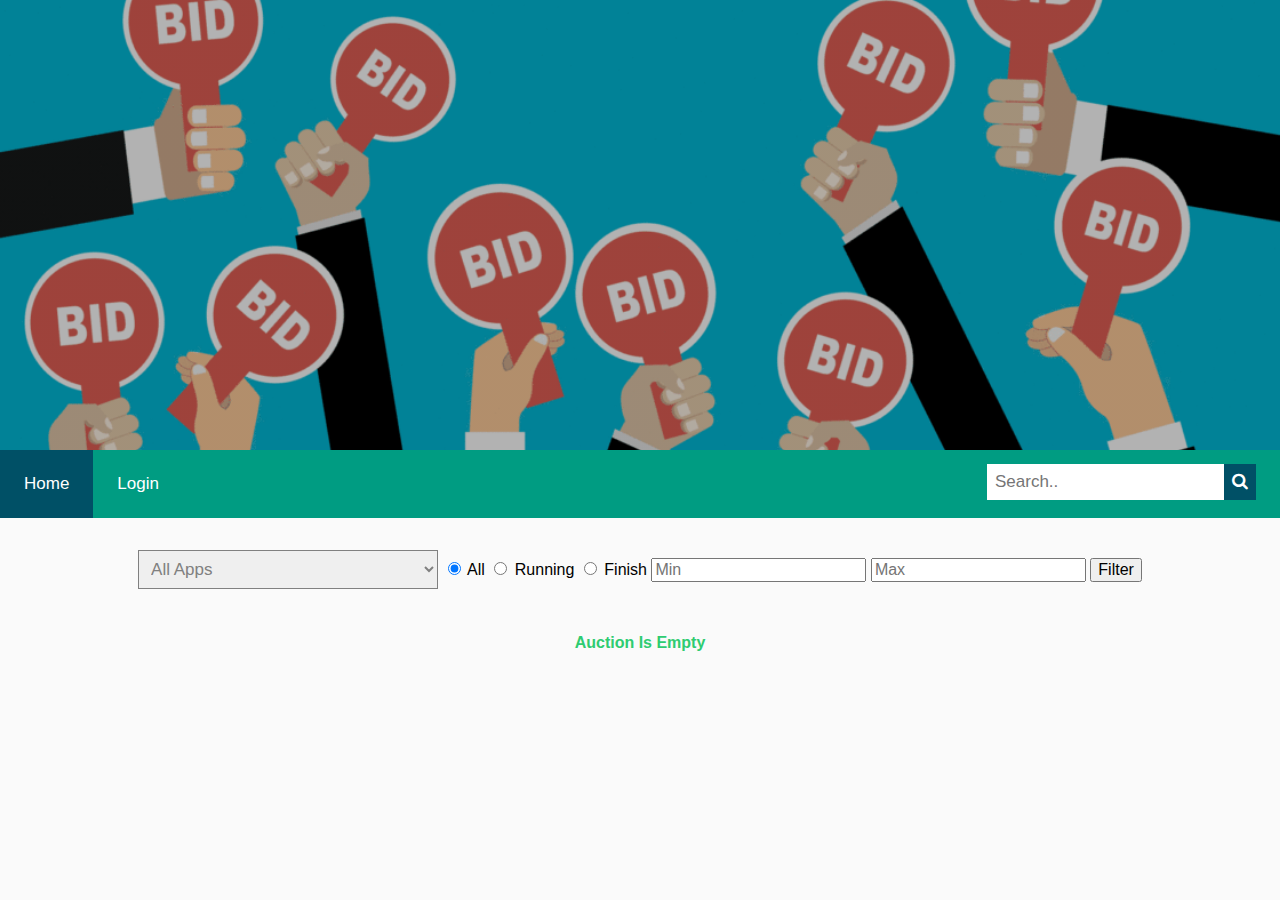
<file: index.html>
<!DOCTYPE html>
<html lang="en">

<head>
    <meta charset="UTF-8">
    <title>Saxion Auction site</title>
    <link rel="stylesheet" href="public/styles.css">
    <link rel="stylesheet" href="https://cdnjs.cloudflare.com/ajax/libs/font-awesome/4.7.0/css/font-awesome.min.css">
</head>

<body>

    <header>
        <div class="banner_image"></div>
    </header>
    <!-- Don't forget to only show the options you are allowed to see-->
    <nav class="auction_nav">
        <a class="active" href="index.html">Home</a>
        <a href="bids.html" id="user_login_bids">My bids</a>
        <a href="administration.html" id="admin_login_bids">Administration</a>
        <a href="login.html" id="loginHrefId">Login</a>
        <a href="#" id="logoutId">Logout</a>
        <div class="search-container">
            <form action="/">
                <input type="text" placeholder="Search.." name="search">
                <button type="submit"><i class="fa fa-search"></i></button>
            </form>
        </div>
    </nav>
    <main>
        <div class="row">
            <p>
                <!--        Make-->
                <select name="app_type_auc" id="app_type_auc" style="width: 300px;">
                    <option selected="" value="all">All Apps</option>
                    <option value="Mobile">Mobile</option>
                    <option value="Desktop">Desktop</option>
                    <option value="Web">Web</option>
                   
                </select>

                <!--        Status-->
                <input type="radio" name="ended" value="all" checked="">
                <label>All</label>
                <input type="radio" name="ended" value="true">
                <label>Running</label>
                <input type="radio" name="ended" value="false">
                <label>Finish</label>
                <!--        Price-->
                <input class="price_box" type="number" id="over" name="over" value="" placeholder="Min" min="0">
                <input class="price_box" type="number" id="under" name="under" value="" placeholder="Max" min="0">
                <button class="btn" onclick="filterButton()">Filter</button>
            </p>
        </div>
        <div class="row" id="auctionCards">
            <h2 id="EmptyAuction" style="display: none;"></h2>
        </div>
    </main>

    <script src="public/js/authLogin.js"></script>

    <script>
        const request = new XMLHttpRequest();
        var auc_dd;
        var filterAuctions;

        function loadAuctions(auc_d) {
            auc_dd = auc_d

            document.getElementById('auctionCards')
                // console.log('auction data', auc_d)
            auc_d.forEach((a) => {
                // console.log(a.a_name)
                let atype = a.a_type
                let aucname = a.a_name
                let aucdesc = a.desc
                let aucprice = a.a_price
                let auc_id = a.auc_id
                let e_time = a.e_time
                let e_date = a.e_date
                let img_urls = a.img_urls

                var leftDate = new Date(e_time + " " + e_date)
                var now = new Date().getTime()
                var gap = leftDate - now
                var endTime = {
                    second: Math.floor((gap % (1000 * 60)) / 1000),
                    minute: Math.floor((gap % (1000 * 60 * 60)) / (1000 * 60)),
                    hour: Math.floor((gap % (1000 * 60 * 60 * 24)) / (1000 * 60 * 60)),
                    day: Math.floor((gap / (1000 * 60 * 60 * 24))),
                }


                // console.log('Date Time ', endTime.second)

                var section = document.createElement("section");
                var a = document.createElement("a");
                var p = document.createElement("a");
                var div = document.createElement("div");
                var span1 = document.createElement("span");
                var span2 = document.createElement("span");
                var img = document.createElement('img');

                a.className = "auction_title";
                a.href = `auction.html?aun_name=${aucname}&auc_id=${auc_id}`;
                p.className = "auction_description";
                p.style = "padding:10px;"
                div.className = "auction_bid";
                div.style = "margin-top:10px;"
                span1.className = "auction_bid_price";
                span2.className = "auction_bid_time";
                img.className = "soft_pic";
                if (atype === 'Mobile') {
                    section.className = "auction_box all mobile"
                }
                if (atype === 'Desktop') {
                    section.className = "auction_box all desktop"
                }
                if (atype === 'Web') {
                    section.className = "auction_box all web"
                }
                img.src = img_urls

                a.appendChild(document.createTextNode(aucname))
                p.appendChild(document.createTextNode(aucdesc.slice(0, 100)));
                span1.appendChild(document.createTextNode(aucprice));
                span2.appendChild(document.createTextNode(`
                D : ${endTime.day},
                H : ${endTime.hour},
                M : ${endTime.minute},
                S : ${endTime.second}
                `));

                div.appendChild(span1)
                div.appendChild(span2)

                section.appendChild(a)
                section.appendChild(img)
                section.appendChild(p)
                section.appendChild(div)

                document.getElementById('auctionCards').appendChild(section)
            });
        }

        // function filterButton() {
        //     const app_type = document.getElementById('app_type_auc')
        //     const runnV = document.getElementsByName('ended');

        //     console.log(app_type.value)
        //     if (app_type.value === 'all' && runnV[0].checked) {
        //         document.querySelector(".all").style.display = 'none'
        //     }
        //     if (app_type.value === 'Mobile' && runnV[0].checked) {
        //         document.getQuerySelector('.mobile').style.display = 'none'
        //     }
        //     if (app_type.value === 'Desktop' && runnV[0].checked) {
        //         console.log(auc_dd.all_auctions.filter(d => d.a_type === 'Desktop'))
        //     }
        //     if (app_type.value === 'Web' && runnV[0].checked) {
        //         console.log(auc_dd.all_auctions.filter(d => d.a_type === 'Web'))
        //     }
        // }

        function createIndexPageAuctions() {
            request.addEventListener('readystatechange', () => {
                if (request.readyState === 4 && request.status === 302) {
                    document.getElementById('EmptyAuction').style.display = "none";
                    const auc_d = JSON.parse(request.responseText)
                    loadAuctions(auc_d.all_auctions)
                } else {
                    document.getElementById('EmptyAuction').style.display = "block";
                    document.getElementById('EmptyAuction').innerHTML = "Auction Is Empty";
                    document.getElementById('EmptyAuction').style.color = "#2ecc71"
                    document.getElementById('EmptyAuction').style.width = "100"
                    document.getElementById('EmptyAuction').style.fontWeight = "800"
                }
            })


            request.open('GET', 'https://web-api12.herokuapp.com/api/auctions', true)
                //Send the proper header information along with the request
            request.setRequestHeader('Content-type', 'application/json');

            request.send()
        }
        createIndexPageAuctions();
        var x = document.getElementsByClassName(".auction_box.all");
        console.log('Element Value', x)
    </script>
</body>

</html>
</file>
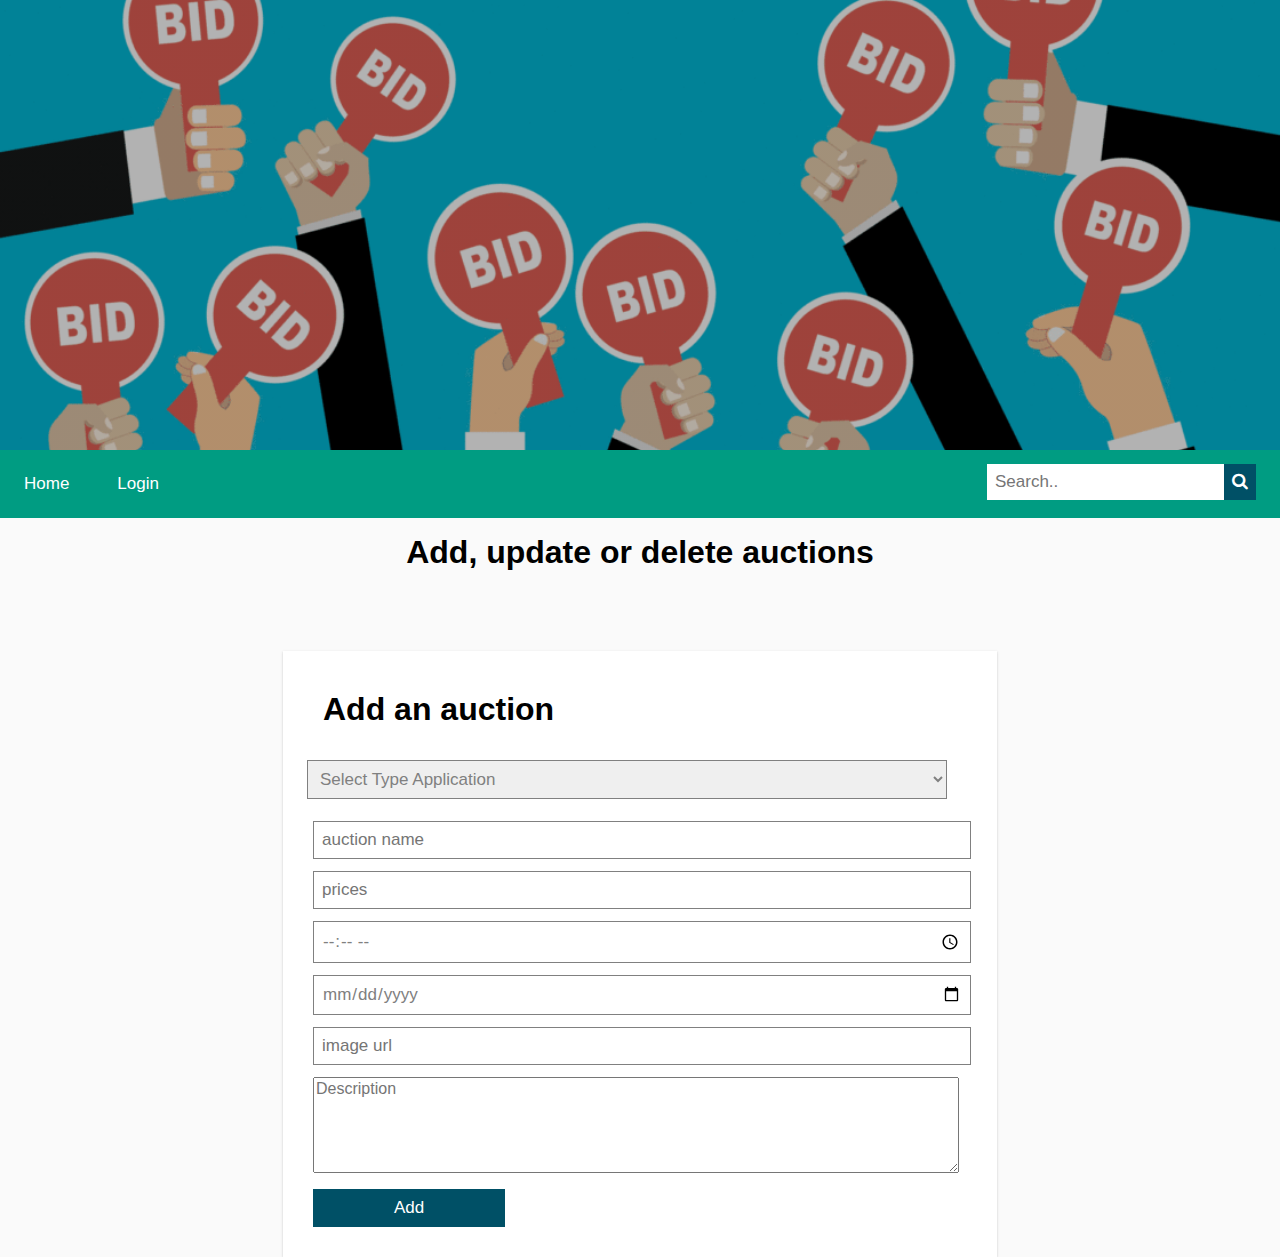
<file: administration.html>
<!DOCTYPE html>
<html lang="en">

<head>
    <meta charset="UTF-8">
    <title>Saxion Auction site</title>
    <link rel="stylesheet" href="public/styles.css">
    <link rel="stylesheet" href="https://cdnjs.cloudflare.com/ajax/libs/font-awesome/4.7.0/css/font-awesome.min.css">
</head>

<body>

    <header>
        <div class="banner_image"></div>
    </header>
    <!-- Don't forget to only show the options you are allowed to see-->
    <nav class="auction_nav">
        <!--        <img src="public/logo.svg"/>-->
        <a href="index.html">Home</a>
        <a href="bids.html" id="user_login_bids">My bids</a>
        <a href="administration.html" id="admin_login_bids">Administration</a>
        <a href="login.html" id="loginHrefId">Login</a>
        <a href="#" id="logoutId">Logout</a>
        <div class="search-container">
            <form action="/">
                <input type="text" placeholder="Search.." name="search">
                <button type="submit"><i class="fa fa-search"></i></button>
            </form>
        </div>
    </nav>
    <main>
        <div class="row">
            <h1 class="auction_title">Add, update or delete auctions</h1>
        </div>
        <div class="row">
            <table id="auctionList">

            </table>
        </div>
        <div class="row">
            <form class="login_form" method="method" action="#" style="padding-right: 50px;">
                <h1 class="auction_title">Add an auction</h1>
                <select name="a_type" id="a_type">
                    <option value="">Select Type Application</option>
                    <option>Mobile</option>
                    <option>Desktop</option>
                    <option>Web</option>
                </select>
                <span id="aucType"></span>
                <input type="text" placeholder="auction name" style="width: 100%; margin: 6px;" name="a_name" id="a_name" /><br>
                <span id="aucName"></span>
                <input type="text" placeholder="prices" style="width: 100%; margin: 6px;" name="a_price" id="a_price" /><br>
                <span id="aucPrice"></span>
                <input type="time" placeholder="End time" style="width: 100%; margin: 6px;" name="end_time" id="end_time" /><br>
                <span id="aucTime"></span>
                <input type="date" placeholder="End date" style="width: 100%; margin: 6px;" name="end_date" id="end_date" /><br>
                <span id="aucDate"></span>
                <input type="text" placeholder="image url" style="width: 100%; margin: 6px;" name="img_url" id="img_url" /><br>
                <span id="aucImgUrl"></span>
                <textarea placeholder="Description" style="width: 100%; margin: 6px;" name="desc" id="desc" cols="30" rows="5"></textarea><br>
                <span id="aucDesc"></span>
                <input type="submit" id="add_auctions" style="width: 30%; margin: 6px;" value="Add" />
                <span id="aucTextMessage"></span>
            </form>
        </div>
    </main>

    <script src="public/js/load_auctions.js"></script>
    <script src="public/js/authLogin.js"></script>
</body>

</html>
</file>
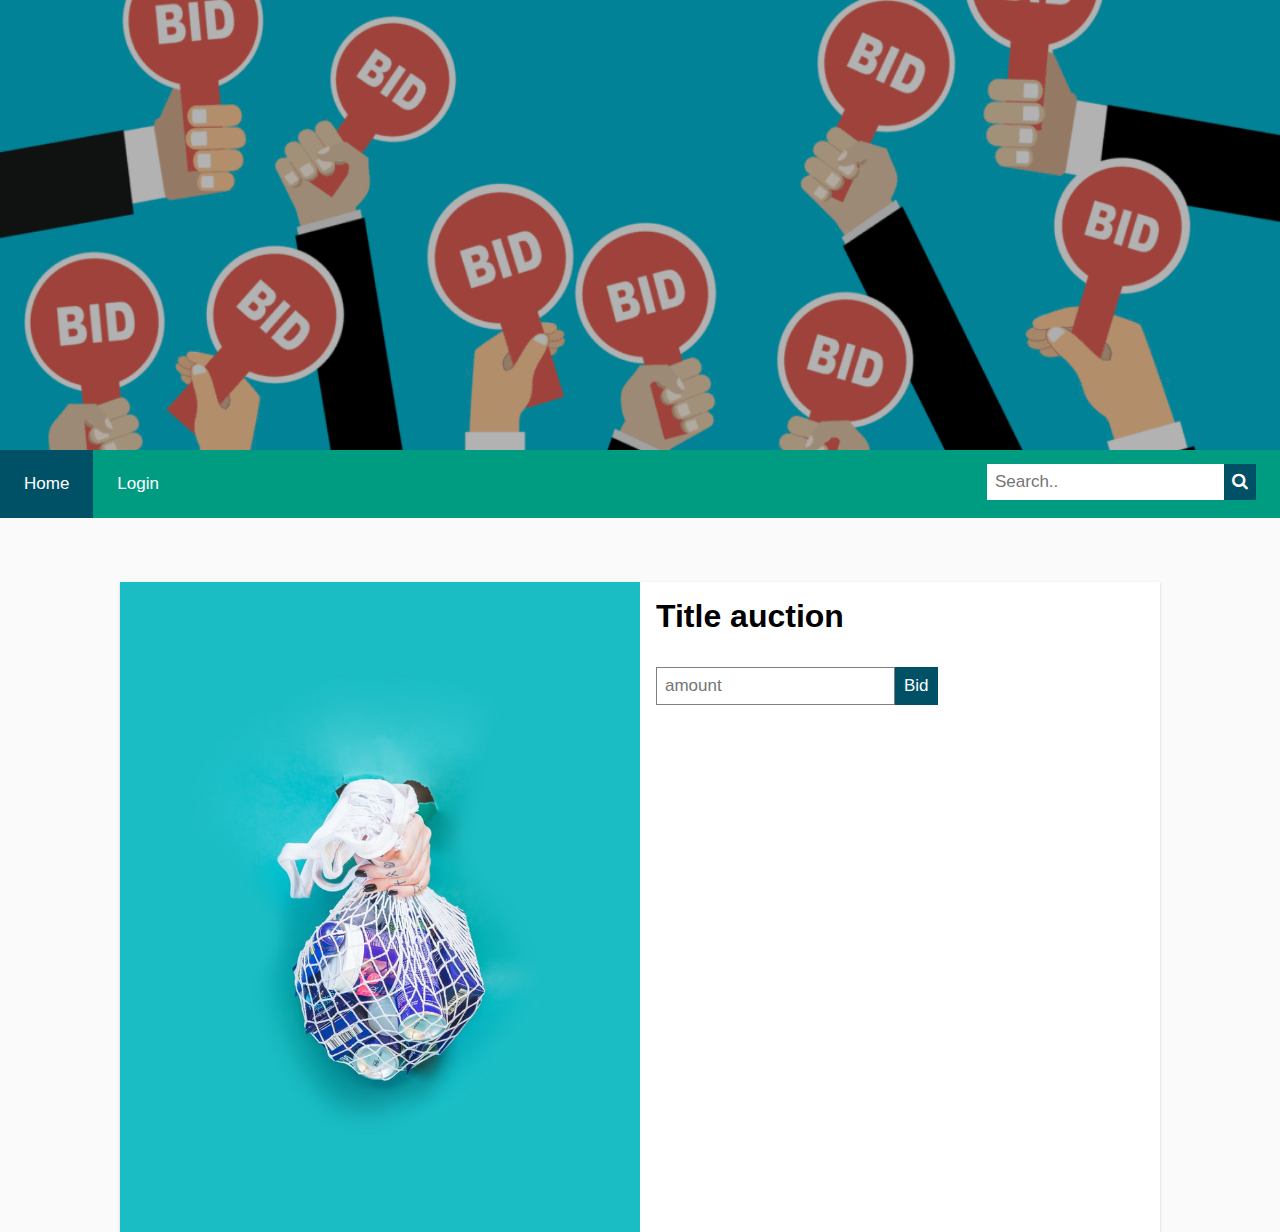
<file: auction.html>
<!DOCTYPE html>
<html lang="en">

<head>
    <meta charset="UTF-8">
    <title>Saxion Auction site</title>
    <link rel="stylesheet" href="public/styles.css">
    <link rel="stylesheet" href="https://cdnjs.cloudflare.com/ajax/libs/font-awesome/4.7.0/css/font-awesome.min.css">
</head>

<body>

    <header>
        <div class="banner_image"></div>
    </header>
    <!-- Don't forget to only show the options you are allowed to see-->
    <nav class="auction_nav">
        <!--        <img src="public/logo.svg"/>-->
        <a class="active" href="index.html">Home</a>
        <a href="bids.html" id="user_login_bids">My bids</a>
        <a href="administration.html" id="admin_login_bids">Administration</a>
        <a href="login.html" id="loginHrefId">Login</a>
        <a href="#" id="logoutId">Logout</a>
        <div class="search-container">
            <form action="/">
                <input type="text" placeholder="Search.." name="search">
                <button type="submit"><i class="fa fa-search"></i></button>
            </form>
        </div>
    </nav>
    <main>
        <div class="row">
            <section class="auction_detail">
                <div class="auction_column">
                    <img src="public/product.jpeg" id="img_urlsId" />
                </div>
                <div class="auction_column">
                    <h1 class="auction_title" id="titleAuction">Title auction</h1>
                    <p class="auction_description" id="descAuction"></p>
                    <form method="POST" action="">
                        <input class="auction_bid_amount" type="text" placeholder="amount" name="bidPrice" id="bidPrice" />
                        <input class="auction_bid_button" type="submit" id="addBidsBtn" value="Bid" />
                        <span id="bidAddMessage"></span>
                        <br>
                        <br>
                        <p id="priceCheckValide"></p>
                    </form>
                    <div class="auction_detail_bid_list" style="display: none;">
                        <h2>Bids</h2>
                        <ul id="bidsList">

                        </ul>
                    </div>
                </div>
            </section>
        </div>
    </main>
    <script src="public/js/authLogin.js"></script>
    <script src="public/js/add_bids.js"></script>
    <script>
        async function createIndexPageAuctions() {

            await request.addEventListener('readystatechange', () => {
                if (request.readyState === 4 && request.status === 302) {
                    const auc_d = JSON.parse(request.responseText)
                        // console.log(auc_d)

                    document.getElementById('titleAuction').innerHTML = auc_d.aucs.a_name;
                    document.getElementById('descAuction').innerHTML = auc_d.aucs.desc;
                    document.getElementById('img_urlsId').src = auc_d.aucs.img_urls;
                }
            })

            let getUrls = window.location.search.slice(1);
            getUrls = getUrls.replace(/=/g, '":"')
            getUrls = getUrls.replace(/&/g, '","')
            getUrls = '{"' + getUrls + '"}'
            getUrls = JSON.parse(getUrls)

            // console.log(getUrls)


            request.open('GET', `https://web-api12.herokuapp.com/api/auctions/${getUrls.auc_id}`, true)
                //Send the proper header information along with the request
            request.setRequestHeader('Content-type', 'application/x-www-form-urlencoded');
            request.setRequestHeader('Authorization', `Bearer ${localStorage.getItem('loginUsers')}`)

            request.send()
        }
        createIndexPageAuctions();

        document.getElementById('bidPrice').addEventListener('change', (e) => {
            e.preventDefault();
            let valuePr = document.getElementById('bidPrice').value
            if (valuePr > 15) {
                // console.log(document.getElementById('bidPrice').value)
                document.getElementById('priceCheckValide').style.display = "none"
            } else {
                document.getElementById('priceCheckValide').innerHTML = "Bid price must be minimum 15 uur"
                document.getElementById('priceCheckValide').style.color = "RED"
            }
        })



        async function createElements() {
            await request.addEventListener('readystatechange', () => {
                if (request.readyState === 4) {
                    // console.log(JSON.parse(request.responseText));
                    var li = document.createElement("li");
                    var span1 = document.createElement("span");
                    var span2 = document.createElement("span");
                    var span3 = document.createElement("span");

                    li.className = "auction_detail_bid";
                    span1.className = "auction_detail_bid_price";
                    span2.className = "auction_detail_bid_user";
                    span3.className = "auction_detail_bid_time";

                    var cellText1 = document.createTextNode('auction 1');
                    var cellText2 = document.createTextNode('36');
                    var cellText3 = document.createTextNode('12:65');

                    span1.appendChild(cellText1)
                    span2.appendChild(cellText2)
                    span3.appendChild(cellText3)

                    li.appendChild(span1)
                    li.appendChild(span2)
                    li.appendChild(span3)
                    document.getElementById('bidsList').appendChild(li)
                }
            })


            request.open('GET', 'https://web-api12.herokuapp.com/api/bids', true)
                //Send the proper header information along with the request
            request.setRequestHeader('Content-type', 'application/x-www-form-urlencoded');
            request.setRequestHeader('Authorization', `Bearer ${localStorage.getItem('loginUsers')}`)

            request.send()
        }
        // createElements()
    </script>
</body>

</html>
</file>
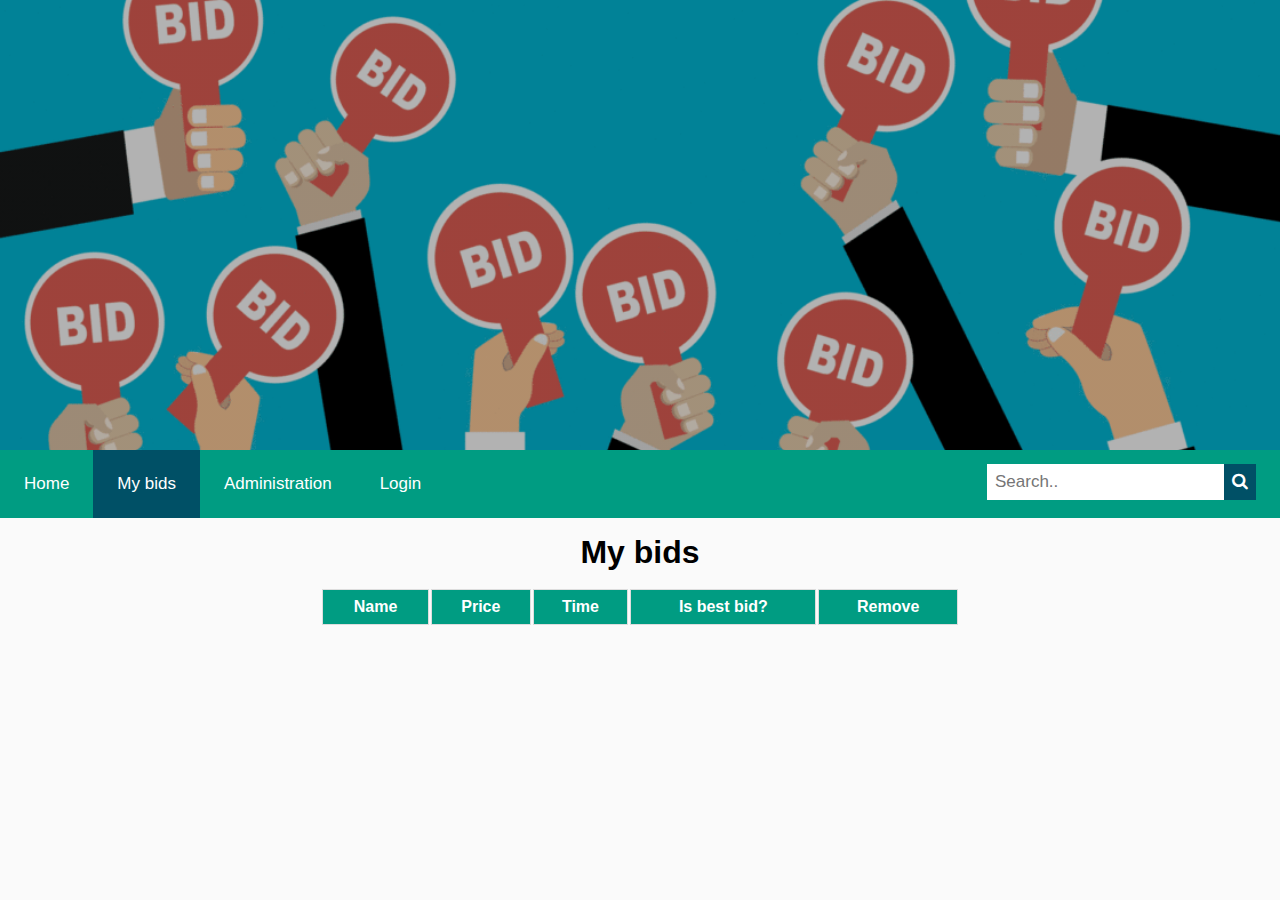
<file: bids.html>
<!DOCTYPE html>
<html lang="en">

<head>
    <meta charset="UTF-8">
    <title>Saxion Auction site</title>
    <link rel="stylesheet" href="public/styles.css">
    <link rel="stylesheet" href="https://cdnjs.cloudflare.com/ajax/libs/font-awesome/4.7.0/css/font-awesome.min.css">
</head>

<body>

    <header>
        <div class="banner_image"></div>
    </header>
    <!-- Don't forget to only show the options you are allowed to see-->
    <nav class="auction_nav">
        <!--        <img src="public/logo.svg"/>-->
        <a href="index.html">Home</a>
        <a class="active" href="bids.html">My bids</a>
        <a href="administration.html">Administration</a>
        <a href="login.html" id="loginHrefId">Login</a>
        <a href="#" id="logoutId">Logout</a>
        <div class="search-container">
            <form action="/">
                <input type="text" placeholder="Search.." name="search">
                <button type="submit"><i class="fa fa-search"></i></button>
            </form>
        </div>
    </nav>
    <main>
        <div class="row">
            <h1 class="auction_title">My bids</h1>
        </div>
        <div class="row">
            <table id="bidsList">
                <tr>
                    <th>Name</th>
                    <th>Price</th>
                    <th>Time</th>
                    <th>Is best bid?</th>
                    <th>Remove</th>
                </tr>
            </table>
        </div>
    </main>

    <script src="public/js/authLogin.js"></script>
    <script>
        const request = new XMLHttpRequest();
        const bidIdArr = [];
        var loginID = JSON.parse(localStorage.getItem('loginD'))
        loginID = loginID.tokenId
            // console.log('Localdetails', loginID)
        async function loadAuctions() {
            await request.addEventListener('readystatechange', () => {
                if (request.readyState === 4) {
                    // console.log(JSON.parse(request.responseText));
                    createElements(JSON.parse(request.responseText))
                }
            })


            request.open('GET', `https://web-api12.herokuapp.com/api/user_bids/${loginID}`, true)
                //Send the proper header information along with the request
            request.setRequestHeader('Content-type', 'application/x-www-form-urlencoded');
            request.setRequestHeader('Authorization', `Bearer ${localStorage.getItem('loginUsers')}`)

            request.send()
        }

        function createElements(data) {

            if (data.success) {

                // creates a <table> element and a <tbody> element
                var tbl = document.createElement("table");
                var tblBody = document.createElement("tbody");

                // creating all cells
                for (var i = 0; i < data.bids.length; i++) {

                    let endTime = "12:11 UUR"
                        // creates a table row
                    var row = document.createElement("tr");

                    var cell1 = document.createElement("td");
                    var cell2 = document.createElement("td");
                    var cell3 = document.createElement("td");
                    var cell4 = document.createElement("td");
                    var cell5 = document.createElement("td");
                    var i2 = document.createElement("i");

                    i2.className = "fa fa-trash"
                    i2.id = data.bids[i].bid_id
                    bidIdArr.push({
                        ids: data.bids[i].bid_id
                    })



                    var cellText1 = document.createTextNode(data.bids[i].a_name);
                    var cellText2 = document.createTextNode(data.bids[i].a_price);
                    var cellText3 = document.createTextNode(data.bids[i].act_date_time.slice(11, 16) + 'UUR');
                    var cellText4 = document.createTextNode('yes');



                    cell1.appendChild(cellText1);
                    cell2.appendChild(cellText2);

                    cell3.appendChild(cellText3);
                    cell4.appendChild(cellText4);

                    cell5.appendChild(i2);

                    row.appendChild(cell1);
                    row.appendChild(cell2);
                    row.appendChild(cell3);
                    row.appendChild(cell4);
                    row.appendChild(cell5);

                    tblBody.appendChild(row)

                    tblBody.appendChild(row)
                        // add the row to the end of the table body
                    document.getElementById("bidsList").appendChild(tblBody);
                }
            } else {
                // alert(data.message)
            }
        }

        loadAuctions()
    </script>

</body>

</html>
</file>
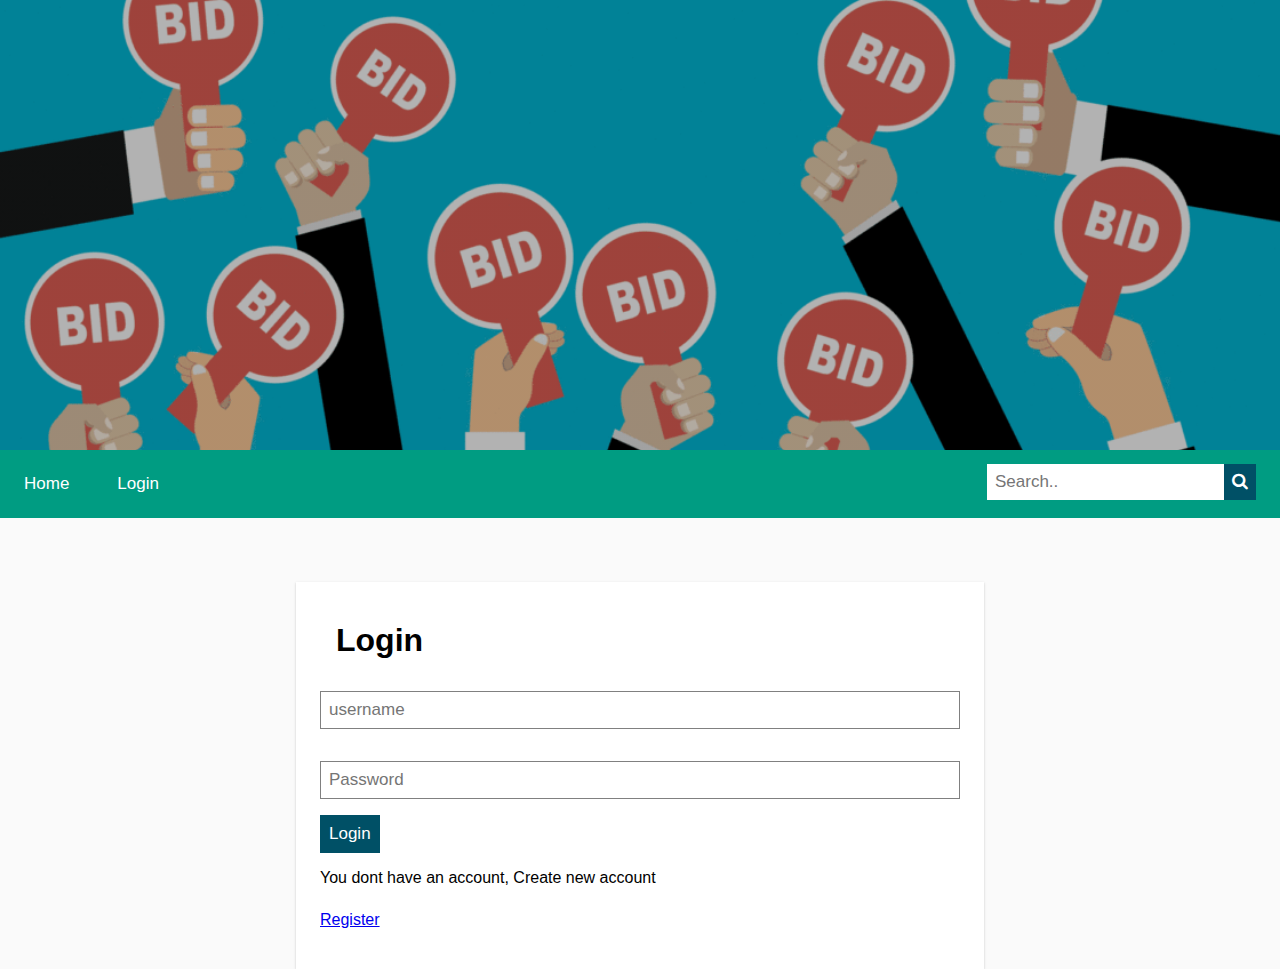
<file: login.html>
<!DOCTYPE html>
<html lang="en">

<head>
    <meta charset="UTF-8">
    <title>Saxion Auction site</title>
    <link rel="stylesheet" href="public/styles.css">
    <link rel="stylesheet" href="https://cdnjs.cloudflare.com/ajax/libs/font-awesome/4.7.0/css/font-awesome.min.css">
</head>

<body>

    <header>
        <div class="banner_image"></div>
    </header>
    <!-- Don't forget to only show the options you are allowed to see-->
    <nav class="auction_nav">
        <!--        <img src="public/logo.svg"/>-->
        <a href="index.html">Home</a>
        <a href="bids.html" id="user_login_bids">My bids</a>
        <a href="administration.html" id="admin_login_bids">Administration</a>
        <a href="login.html" id="loginHrefId">Login</a>
        <a href="#" id="logoutId">Logout</a>
        <div class="search-container">
            <form action="/">
                <input type="text" placeholder="Search.." name="search">
                <button type="submit"><i class="fa fa-search"></i></button>
            </form>
        </div>
    </nav>
    <main>
        <div class="row">
            <form class="login_form" method="" action="">
                <h1 class="auction_title">Login</h1>
                <input type="email" placeholder="username" name="email" id="email" />
                <span id="emailCheck"></span>
                <input type="password" placeholder="Password" name="pass" id="pass" />
                <span id="passCheck"></span>
                <input type="submit" id="loginUsers" value="Login" />
                <p>You dont have an account, Create new account <a href="register.html">Register</a></p>
            </form>
        </div>
    </main>
    <script src="public/js/login.js"></script>
    <script src="public/js/authLogin.js"></script>
</body>

</html>
</file>
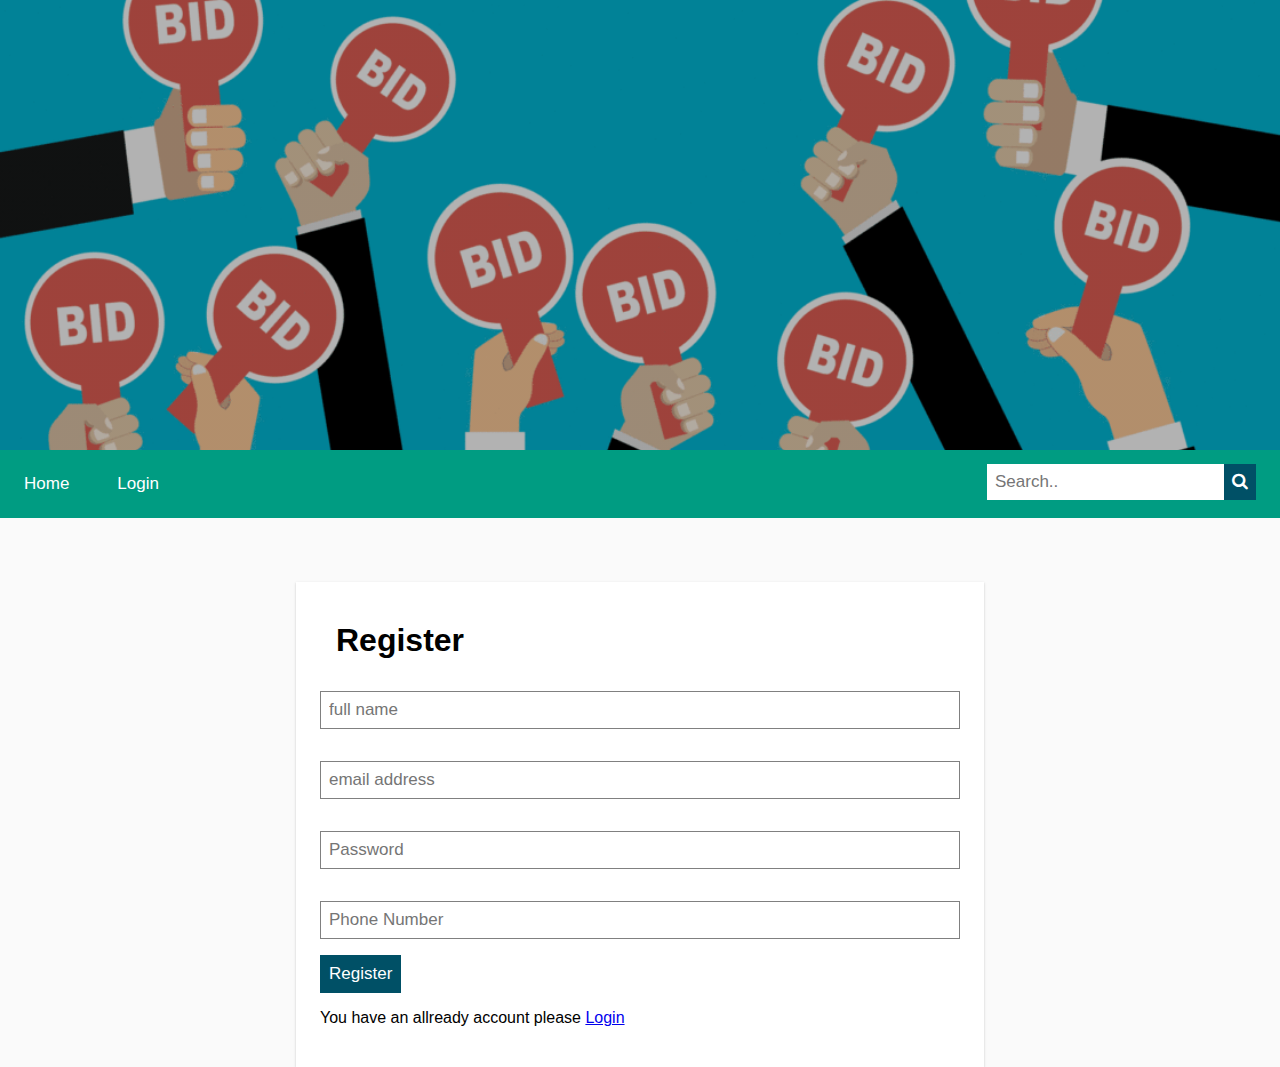
<file: register.html>
<!DOCTYPE html>
<html lang="en">

<head>
    <meta charset="UTF-8">
    <title>Saxion Auction site</title>
    <link rel="stylesheet" href="public/styles.css">
    <link rel="stylesheet" href="https://cdnjs.cloudflare.com/ajax/libs/font-awesome/4.7.0/css/font-awesome.min.css">
</head>

<body>

    <header>
        <div class="banner_image"></div>
    </header>
    <!-- Don't forget to only show the options you are allowed to see-->
    <nav class="auction_nav">
        <!--        <img src="public/logo.svg"/>-->
        <a href="index.html">Home</a>
        <a href="bids.html" id="user_login_bids">My bids</a>
        <a href="administration.html" id="admin_login_bids">Administration</a>
        <a href="login.html" id="loginHrefId">Login</a>
        <a href="#" id="logoutId">Logout</a>
        <div class="search-container">
            <form action="/">
                <input type="text" placeholder="Search.." name="search">
                <button type="submit"><i class="fa fa-search"></i></button>
            </form>
        </div>
    </nav>
    <main>
        <div class="row">
            <form class="register_form" action="/freelencers/sahu/90-master/90-master/src/register.html" method="POST">
                <h1 class="auction_title">Register</h1>
                <input type="text" name="name" id="name" placeholder="full name" />
                <span id="checkName"></span>
                <input type="email" name="email" id="email" placeholder="email address" />
                <span id="checkEmail"></span>
                <input type="password" placeholder="Password" name="password" id="password" />
                <span id="checkPassword"></span>
                <input type="text" placeholder="Phone Number" name="phone" id="phone" />
                <span id="checkPhone"></span>
                <input type="submit" id="registerUsers" value="Register" />
                <span id="messageRegisterText"></span>

                <p>You have an allready account please <a href="login.html">Login</a></p>
            </form>
        </div>
    </main>

    <script src="public/js/register.js"></script>
    <script src="public/js/authLogin.js"></script>
</body>

</html>
</file>
<file: public/styles.css>
* {
    font-family: arial;
    font-size: inherit;
}

html {
    position: relative;
}

body {
    background: #fafafa;
    margin: 0;
}

body,
html {
    height: 100%;
}

header {
    display: inline;
}

header .banner_image {
    background-image: linear-gradient(rgba(0, 0, 0, 0.3), rgba(0, 0, 0, 0.3)), url("header.gif");
    height: 50%;
    background-position: center;
    background-repeat: no-repeat;
    background-size: cover;
    position: relative;
}

.auction_nav {
    overflow: hidden;
    background-color: #009c82;
}

.auction_nav a {
    float: left;
    display: block;
    color: white;
    text-align: center;
    padding: 1.5rem;
    text-decoration: none;
    font-size: 17px;
}

.auction_nav a:hover {
    background-color: #ddd;
    color: black;
}

.auction_nav a.active {
    background-color: #005066;
    color: white;
}

.auction_nav .search-container {
    float: right;
}

.auction_nav input[type=text] {
    margin-top: 0.9rem;
    border: none;
}

.auction_nav .search-container button {
    float: right;
    padding: 0.5rem;
    margin-top: 0.9rem;
    margin-right: 1.5rem;
    background: #005066;
    color: white;
    font-size: 17px;
    border: none;
    cursor: pointer;
}

.auction_nav .search-container button:hover {
    background: #ccc;
}

@media screen and (max-width: 825px) {
    .auction_nav .search-container {
        float: none;
    }
    .auction_nav a,
    .auction_nav input[type=text],
    .auction_nav .search-container button {
        float: none;
        display: block;
        text-align: left;
        width: 100%;
        margin: 0;
        padding: 14px;
    }
    .auction_nav input[type=text] {
        border: 1px solid #ccc;
    }
}

.row {
    display: flex;
    flex-wrap: wrap;
    align-items: center;
    justify-content: center;
    width: 100%;
}

.row>.auction_box {
    background: white;
    margin: 1.5%;
    flex: 0 0 30%;
    box-shadow: 0 2px 1px -1px rgba(0, 0, 0, .2), 0 1px 1px 0 rgba(0, 0, 0, .14), 0 1px 3px 0 rgba(0, 0, 0, .12);
}

.auction_bid {
    display: flex;
    flex-direction: row;
    flex-wrap: wrap;
}

.auction_bid_price:before {
    content: "\20AC";
}

.auction_bid_price,
.auction_bid_time {
    flex-direction: column;
    text-align: center;
    width: 50%;
    padding: 1rem 0;
}

.auction_title {
    font-size: 32px;
    margin: 1rem;
    display: block;
    color: black;
    text-decoration: none;
}

p.auction_description {
    padding: 0 1rem;
}

h1.title {
    text-align: center;
    width: 100%;
    font-size: 32px;
}

.auction_detail {
    margin-top: 4rem;
    display: flex;
    flex-wrap: wrap;
    width: 65rem;
    background-color: white;
    box-shadow: 0 2px 1px -1px rgba(0, 0, 0, .2), 0 1px 1px 0 rgba(0, 0, 0, .14), 0 1px 3px 0 rgba(0, 0, 0, .12);
}

.auction_detail>.auction_column {
    flex: 0 0 50%;
    position: relative;
}

.auction_column>img {
    display: flex;
    flex-flow: row nowrap;
    align-items: center;
    max-width: 100%;
}

.auction_detail_bid_list,
.auction_detail_bid_list ul {
    width: 100%;
    margin: 0;
}

.auction_detail_bid_list h2 {
    padding: 0 1rem;
    font-size: 24px;
}

.auction_detail_bid_list {
    display: flex;
    flex-flow: wrap;
    height: 20rem;
    overflow: scroll;
    position: absolute;
    bottom: 0;
    margin: 0;
}

.auction_detail_bid_list .auction_detail_bid {
    display: flex;
    width: 100%;
    height: 2rem;
}

.auction_detail_bid_price,
.auction_detail_bid_user,
.auction_detail_bid_time {
    flex: 0 0 30%;
    line-height: 2rem;
}

.auction_bid_amount {
    float: left;
}

.auction_bid_button {
    float: left;
}

.auction_detail form {
    padding: 1rem;
}

.register_form,
.login_form {
    background-color: white;
    box-shadow: 0 2px 1px -1px rgba(0, 0, 0, .2), 0 1px 1px 0 rgba(0, 0, 0, .14), 0 1px 3px 0 rgba(0, 0, 0, .12);
    padding: 1.5rem;
    margin-top: 4rem;
    width: 50%;
}

select,
input[type=text],
input[type=date],
input[type=time],
input[type=email],
input[type=password] {
    color: gray;
    padding: 0.5rem;
    font-size: 17px;
    border: 1px solid grey;
}

select,
.register_form input[type=date],
.register_form input[type=text],
.register_form input[type=time],
.register_form input[type=email],
.register_form input[type=password],
.login_form input[type=email],
.login_form input[type=password] {
    width: 100%;
    -webkit-box-sizing: border-box;
    -moz-box-sizing: border-box;
    box-sizing: border-box;
    margin: 1rem 0;
}

.login_form a {
    display: block;
    margin-top: 1.5rem;
}

input[type=submit] {
    background-color: #005066;
    color: white;
    padding: 0.5rem;
    font-size: 17px;
    border: 1px solid #005066;
}

table {
    width: 50%;
}

table th {
    padding-top: 1rem;
    padding-bottom: 1rem;
    text-align: center;
    background-color: #009c82;
    color: white;
}

table tr:nth-child(even) {
    background-color: #f2f2f2;
}

table tr:hover {
    background-color: #ddd;
}

table td,
table th {
    border: 1px solid #ddd;
    padding: 0.5rem;
    text-align: center;
}

table i {
    cursor: pointer;
}

.soft_pic {
    padding: 15px;
    height: 200px;
    width: 92%;
}

#user_login_bids {
    display: none;
}

#admin_login_bids {
    display: none;
}
</file>
